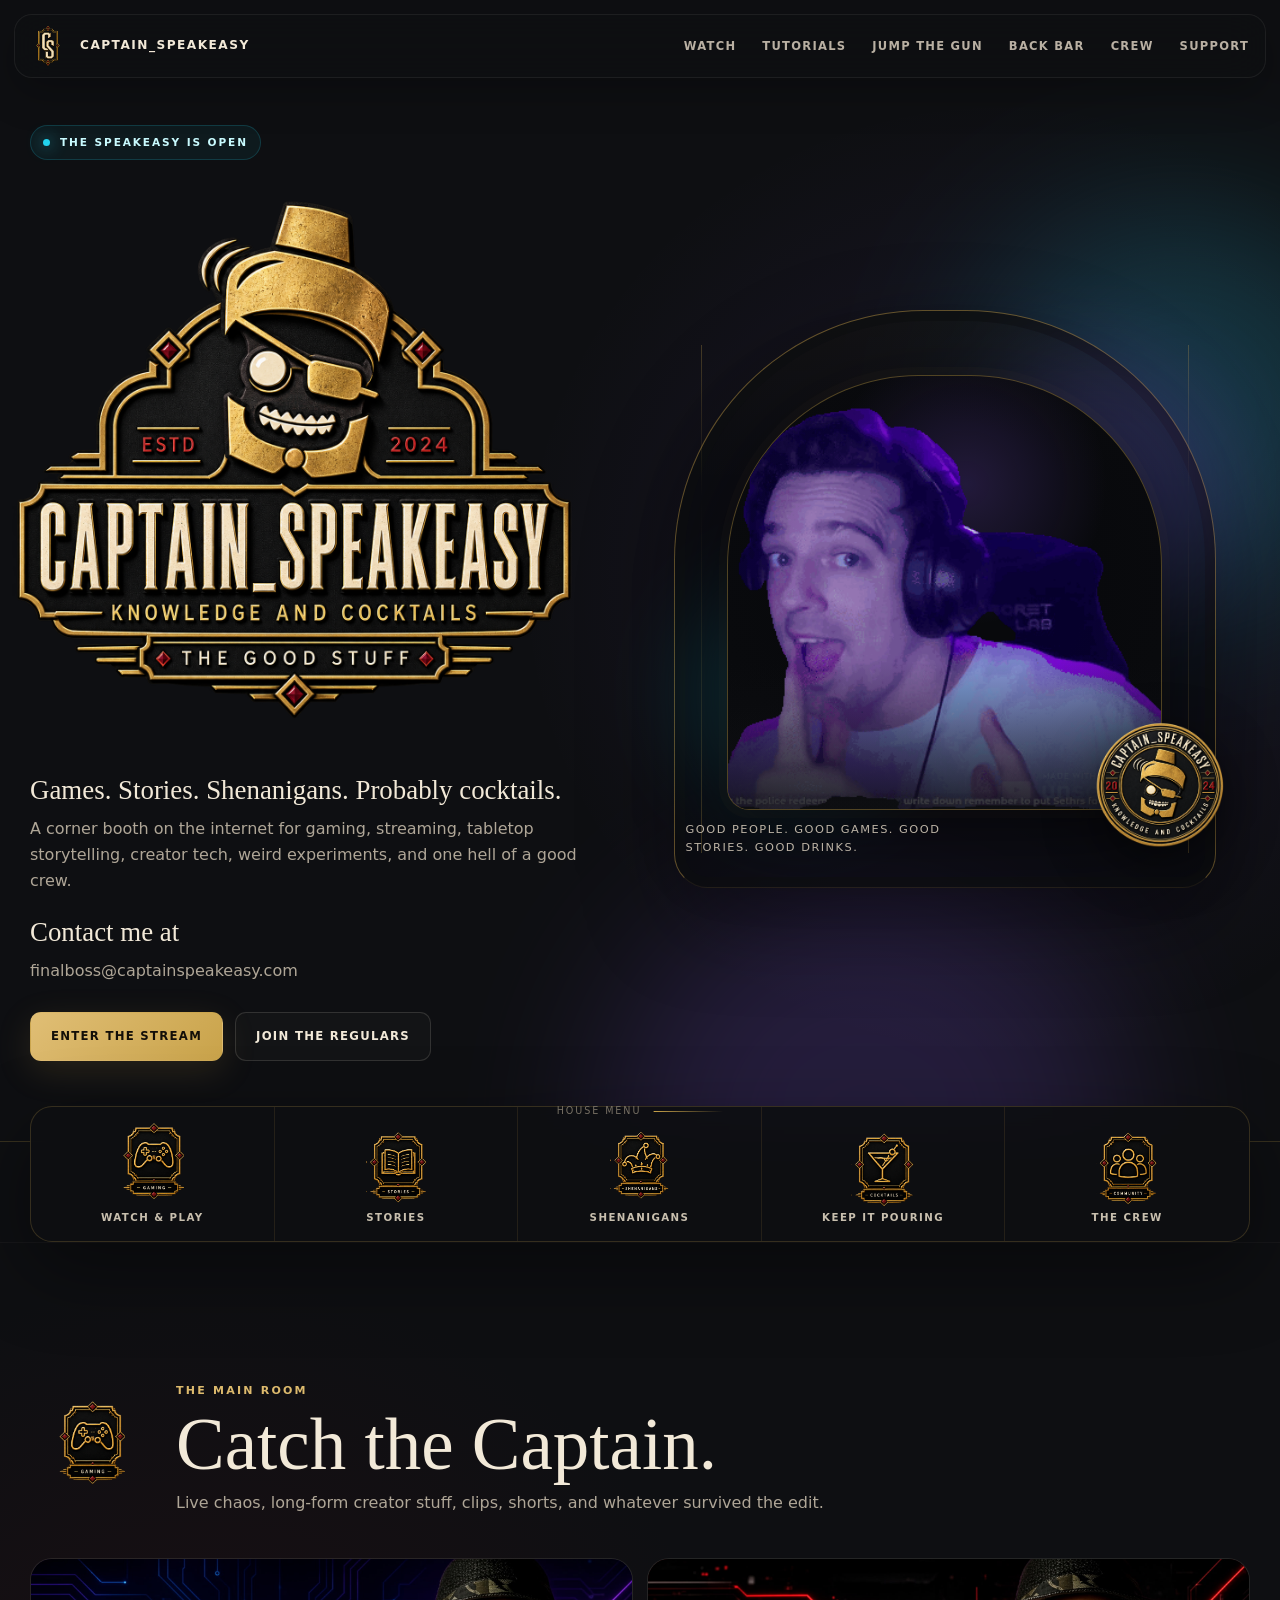
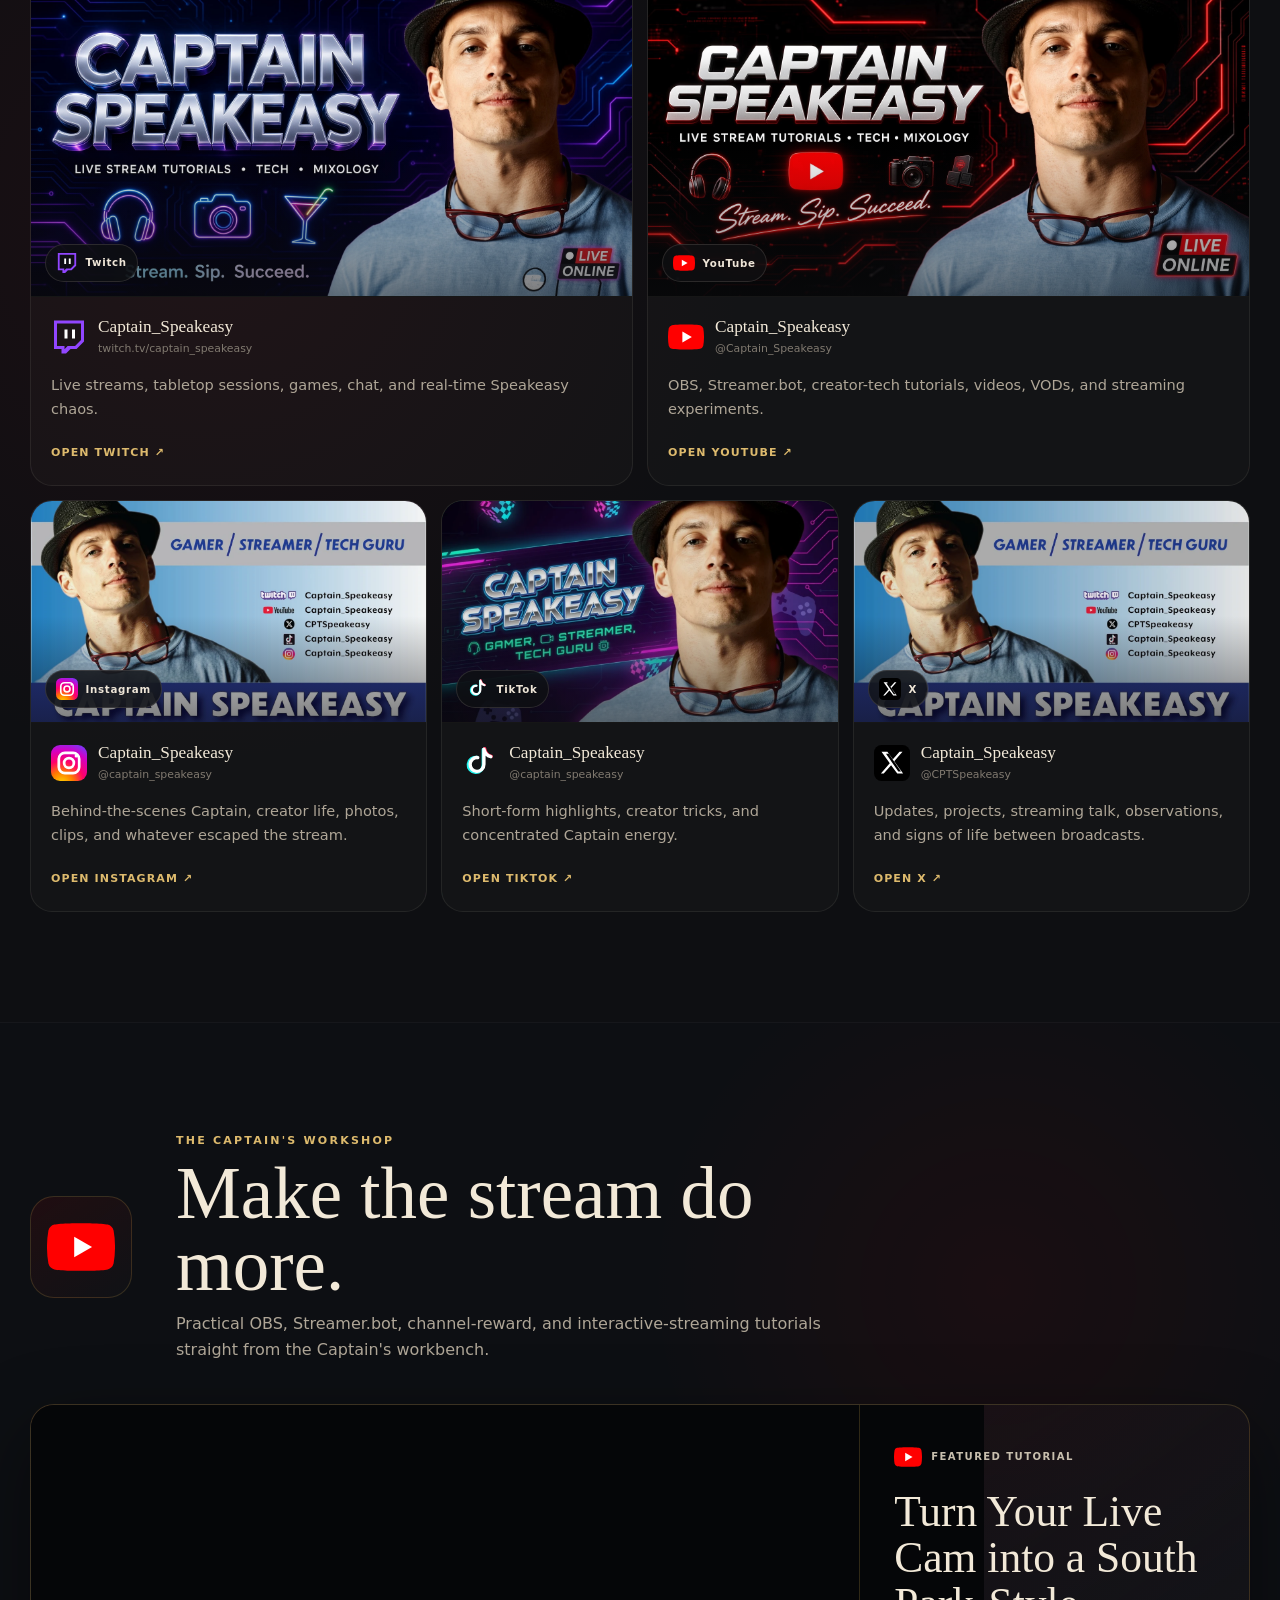
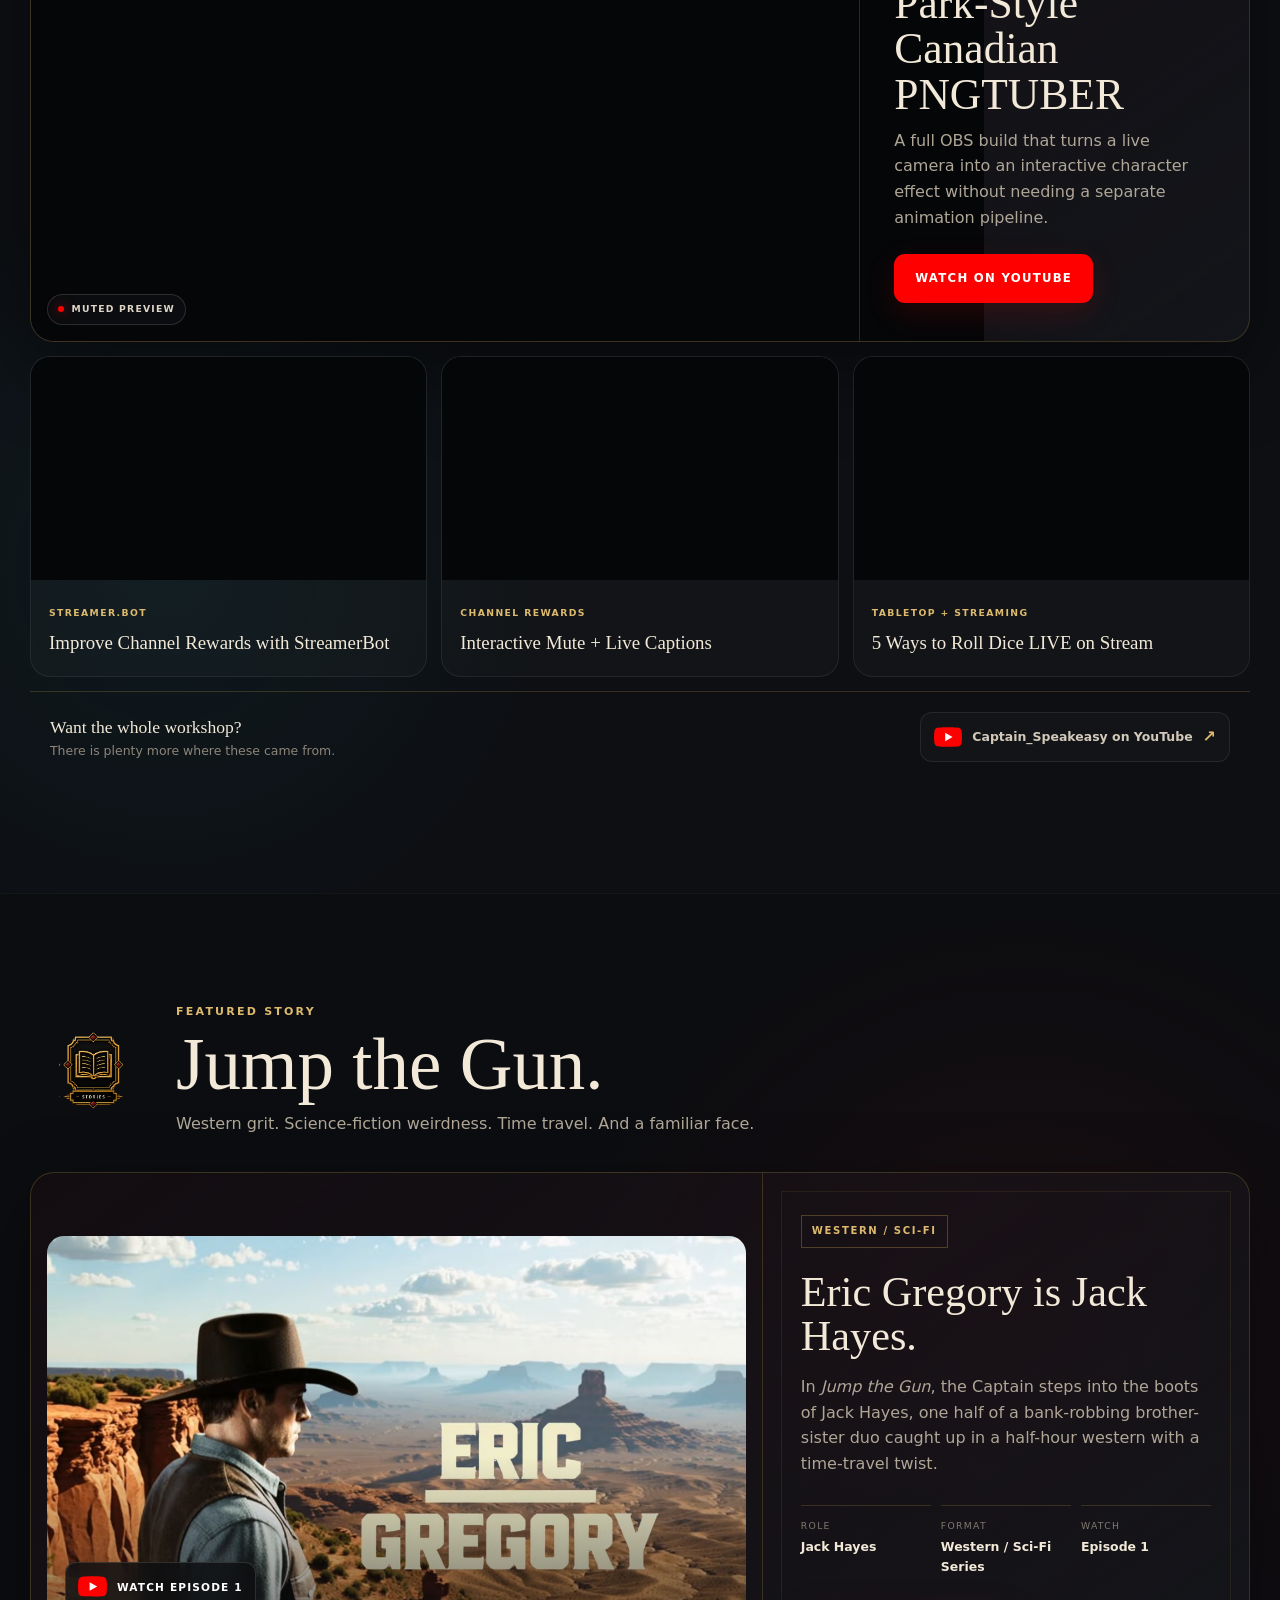
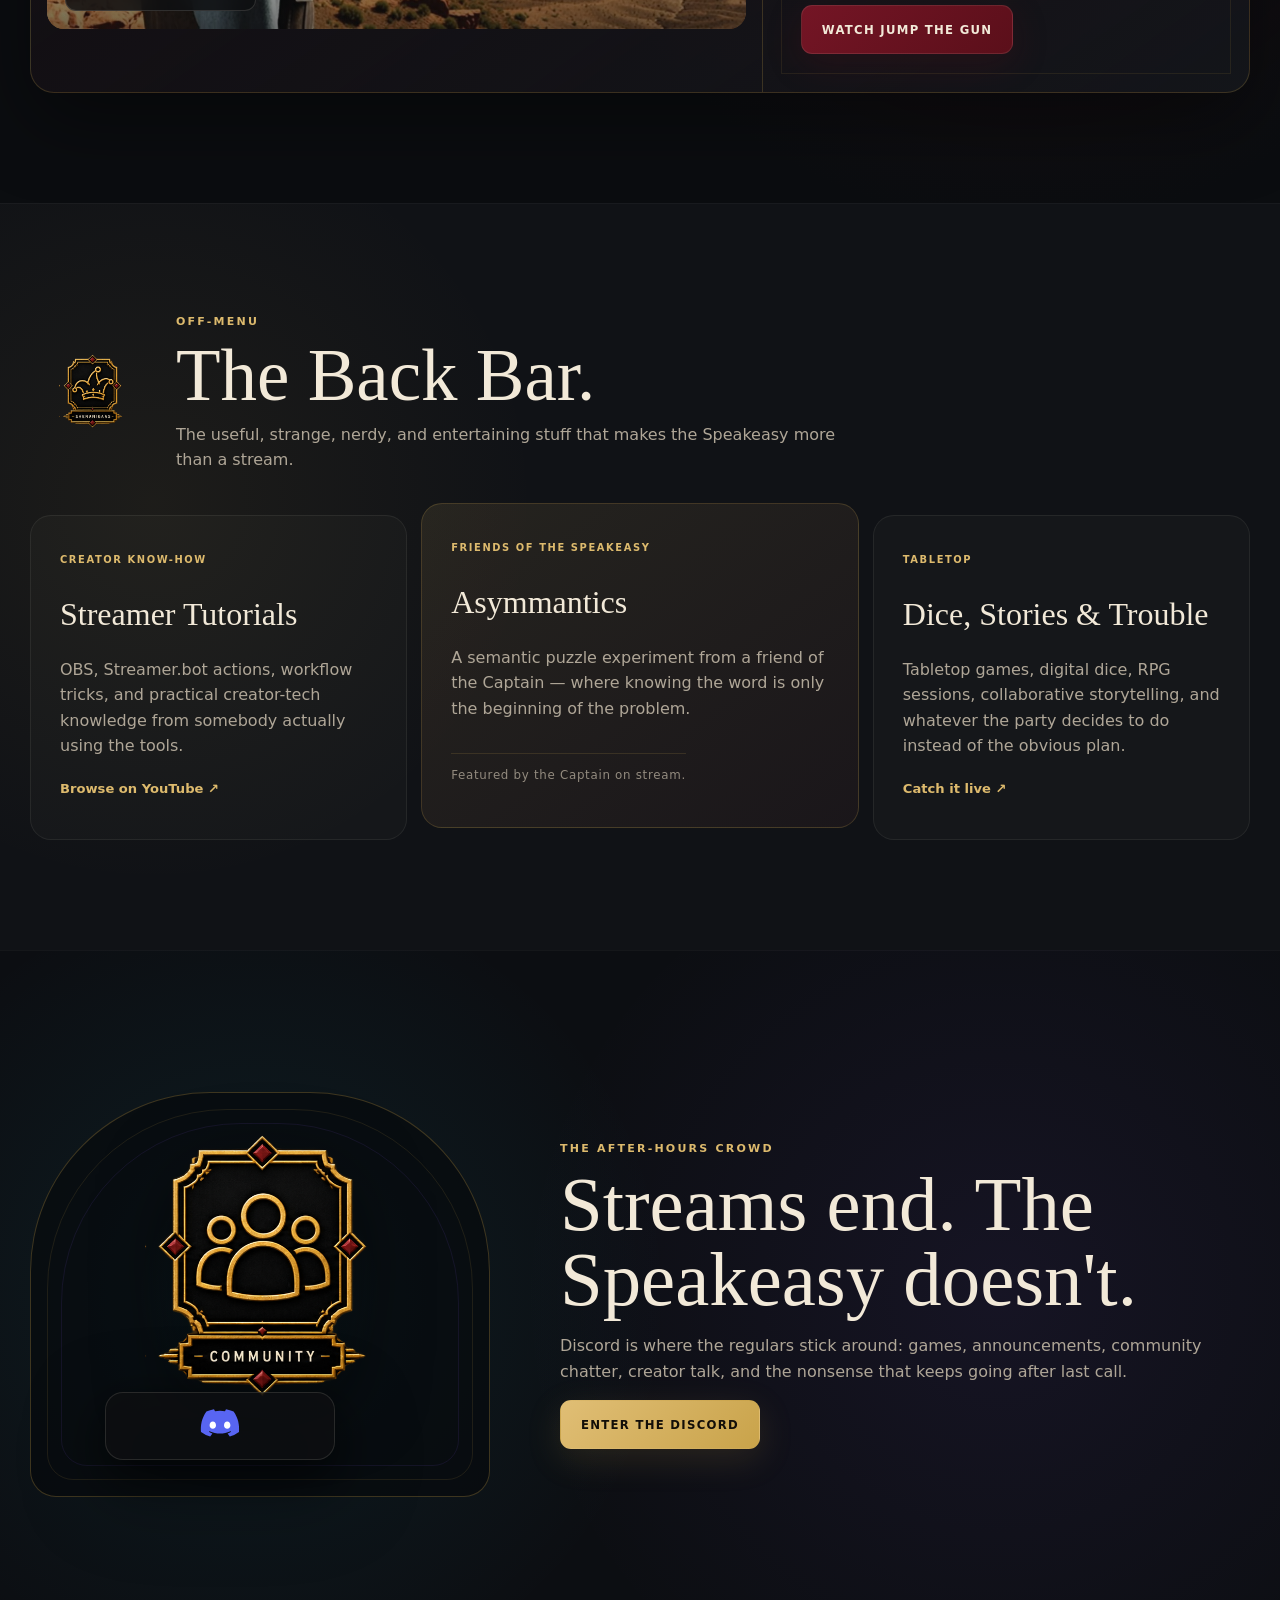
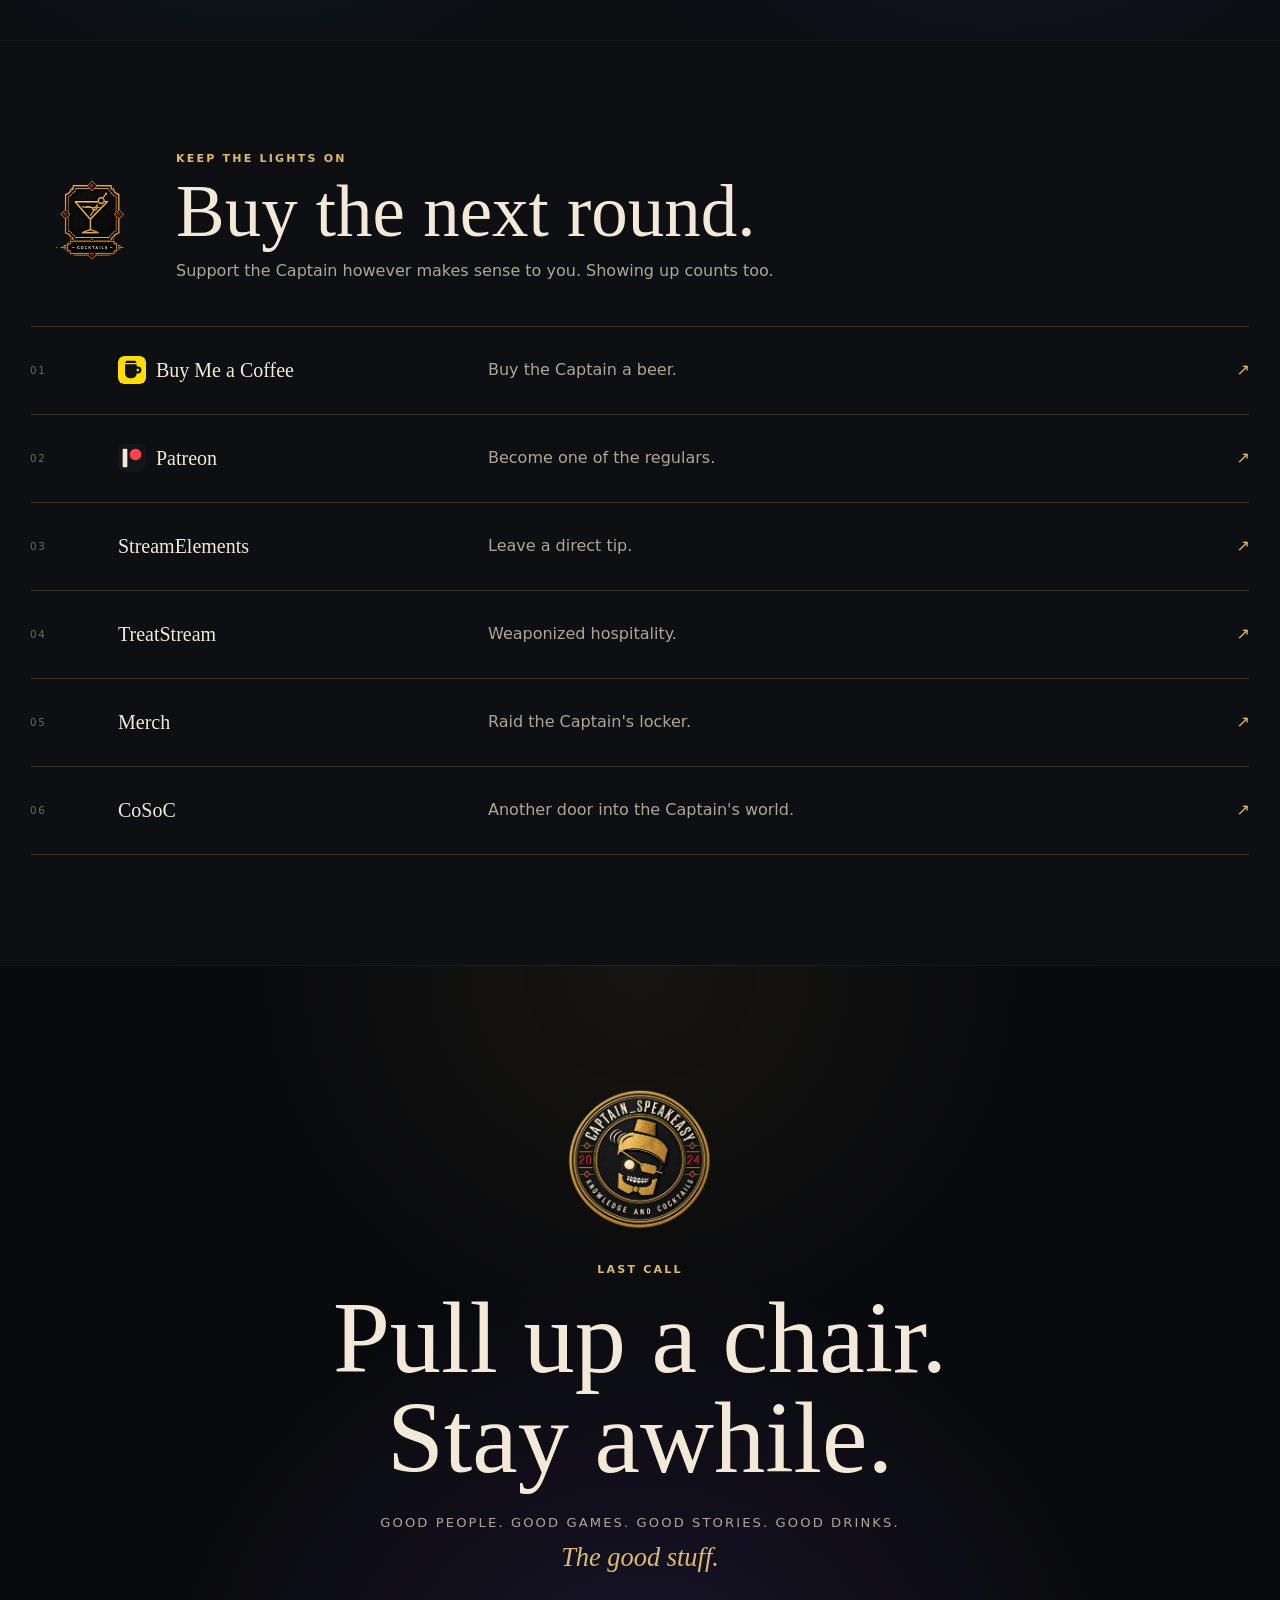
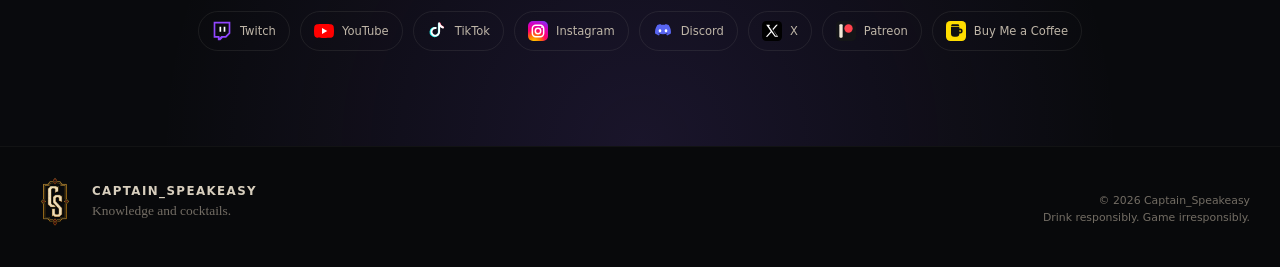
<file: index.html>
<!DOCTYPE html>
<html lang="en">
<head>
  <meta charset="UTF-8" />
  <meta http-equiv="Cache-Control" content="no-cache, no-store, must-revalidate" />
  <meta http-equiv="Pragma" content="no-cache" />
  <meta http-equiv="Expires" content="0" />
  <meta name="viewport" content="width=device-width, initial-scale=1.0" />
  <meta name="theme-color" content="#0E0F12" />
  <meta property="og:title"
      content="Captain_Speakeasy | Games, Stories & Shenanigans" />
  <meta property="og:description"
      content="Good people. Good games. Good stories. Good drinks. The good stuff." />
  <meta property="og:type" content="website" />
  <meta property="og:url" content="https://captainspeakeasy.com/" />
  <meta property="og:image"
      content="https://captainspeakeasy.com/assets/captain-banner-clean.png" />
  <meta property="og:image:width" content="1200" />
  <meta property="og:image:height" content="630" />
  <meta property="og:image:alt"
      content="Captain Speakeasy — Knowledge and Cocktails" />
  <meta name="twitter:card" content="summary_large_image" />
  <meta name="twitter:site" content="@CPTSpeakeasy" />
  <meta name="twitter:creator" content="@CPTSpeakeasy" />
  <meta name="twitter:title"
      content="Captain_Speakeasy | Games, Stories & Shenanigans" />
  <meta name="twitter:description"
      content="Good people. Good games. Good stories. Good drinks. The good stuff." />
  <meta name="twitter:image"
      content="https://captainspeakeasy.com/assets/captain-banner-clean.png" />

  <title>Captain_Speakeasy | Games, Stories & Shenanigans</title>
  <meta
    name="description"
    content="Captain_Speakeasy — livestreams, creator tutorials, tabletop chaos, Jump the Gun, community, and probably cocktails."
  />

  <meta property="og:title" content="Captain_Speakeasy" />
  <meta property="og:description" content="Good people. Good games. Good stories. Good drinks. The good stuff." />
  <meta property="og:type" content="website" />
  <meta property="og:image" content="assets/captain-hero-banner.png" />

  <link rel="icon" href="assets/favicon-256.png" type="image/png" />
  <link rel="stylesheet" href="styles-v6.1.css" />
</head>
<body>
  <div class="site-grain" aria-hidden="true"></div>

  <header class="topbar">
    <a class="topbar-brand" href="#home" aria-label="Captain Speakeasy home">
      <img src="assets/captain-monogram.png" alt="" />
      <span>CAPTAIN_SPEAKEASY</span>
    </a>

    <button class="nav-toggle" type="button" aria-label="Toggle navigation" aria-expanded="false">
      <span></span><span></span>
    </button>

    <nav class="topnav" aria-label="Main navigation">
      <a href="#watch">Watch</a>
      <a href="#tutorials">Tutorials</a>
      <a href="#jump-the-gun">Jump the Gun</a>
      <a href="#back-bar">Back Bar</a>
      <a href="#crew">Crew</a>
      <a href="#support">Support</a>
    </nav>
  </header>

  <main>
    <!-- HERO -->
    <section class="hero" id="home">
      <div class="hero-ambient hero-ambient-cyan" aria-hidden="true"></div>
      <div class="hero-ambient hero-ambient-violet" aria-hidden="true"></div>

      <div class="hero-inner">
        <div class="hero-copy">
          <div class="door-sign">
            <span class="door-sign-dot"></span>
            THE SPEAKEASY IS OPEN
          </div>

          <img
            class="hero-logo"
            src="assets/captain-logo-primary.png"
            alt="Captain Speakeasy — Knowledge and Cocktails — The Good Stuff"
          />

          <p class="hero-line">Games. Stories. Shenanigans. Probably cocktails.</p>
          <p class="hero-intro">
            A corner booth on the internet for gaming, streaming, tabletop storytelling,
            creator tech, weird experiments, and one hell of a good crew.
          </p>
          <p class="hero-line">Contact me at</p>
          <p class="hero-intro">finalboss@captainspeakeasy.com</p>

          <div class="hero-actions">
            <a class="btn btn-brass" data-link="twitch" target="_blank" rel="noreferrer">Enter the Stream</a>
            <a class="btn btn-ghost" data-link="discord" target="_blank" rel="noreferrer">Join the Regulars</a>
          </div>
        </div>

        <div class="captain-stage" aria-label="Captain Speakeasy">
          <div class="stage-arch" aria-hidden="true"></div>
          <div class="stage-neon stage-neon-one" aria-hidden="true"></div>
          <div class="stage-neon stage-neon-two" aria-hidden="true"></div>

          <div class="captain-gif-frame">
            <img
              class="captain-gif"
              src="assets/captain-hero.gif"
              alt="Captain Speakeasy"
            />
          </div>

          <img class="stage-badge" src="assets/captain-badge.png" alt="" />
          <p class="stage-caption">Good people. Good games. Good stories. Good drinks.</p>
        </div>
      </div>

      <a class="scroll-cue" href="#house-menu">
        <span>HOUSE MENU</span>
        <span class="scroll-cue-line"></span>
      </a>
    </section>

    <!-- ICON-DRIVEN WAYFINDING -->
    <section class="house-menu shell" id="house-menu" aria-label="Explore the Speakeasy">
      <a class="menu-tile" href="#watch">
        <img src="assets/icon-gaming.png" alt="" />
        <span>Watch & Play</span>
      </a>

      <a class="menu-tile" href="#jump-the-gun">
        <img src="assets/icon-stories.png" alt="" />
        <span>Stories</span>
      </a>

      <a class="menu-tile" href="#back-bar">
        <img src="assets/icon-shenanigans.png" alt="" />
        <span>Shenanigans</span>
      </a>

      <a class="menu-tile" href="#support">
        <img src="assets/icon-cocktails.png" alt="" />
        <span>Keep It Pouring</span>
      </a>

      <a class="menu-tile" href="#crew">
        <img src="assets/icon-community.png" alt="" />
        <span>The Crew</span>
      </a>
    </section>

    <!-- WATCH -->
    <section class="room room-watch" id="watch">
      <div class="shell">
        <div class="section-title">
          <img class="section-emblem" src="assets/icon-gaming.png" alt="" />
          <div>
            <p class="kicker">THE MAIN ROOM</p>
            <h2>Catch the Captain.</h2>
            <p>Live chaos, long-form creator stuff, clips, shorts, and whatever survived the edit.</p>
          </div>
        </div>

        <div class="channel-deck channel-preview-deck">
          <a class="channel-card-preview twitch-preview" data-link="twitch" target="_blank" rel="noreferrer">
            <div class="channel-preview-media">
              <img src="assets/preview-twitch.jpg" alt="Captain Speakeasy Twitch preview" />
              <span class="platform-badge"><img src="assets/logo-twitch.svg" alt="" /> Twitch</span>
            </div>
            <div class="channel-preview-copy">
              <div class="channel-profile-line"><img src="assets/logo-twitch.svg" alt="" /><div><strong>Captain_Speakeasy</strong><span>twitch.tv/captain_speakeasy</span></div></div>
              <p>Live streams, tabletop sessions, games, chat, and real-time Speakeasy chaos.</p>
              <span class="preview-open">Open Twitch ↗</span>
            </div>
          </a>

          <a class="channel-card-preview youtube-preview" data-link="youtube" target="_blank" rel="noreferrer">
            <div class="channel-preview-media">
              <img src="assets/preview-youtube.jpg" alt="Captain Speakeasy YouTube preview" />
              <span class="platform-badge"><img src="assets/logo-youtube.svg" alt="" /> YouTube</span>
            </div>
            <div class="channel-preview-copy">
              <div class="channel-profile-line"><img src="assets/logo-youtube.svg" alt="" /><div><strong>Captain_Speakeasy</strong><span>@Captain_Speakeasy</span></div></div>
              <p>OBS, Streamer.bot, creator-tech tutorials, videos, VODs, and streaming experiments.</p>
              <span class="preview-open">Open YouTube ↗</span>
            </div>
          </a>

          <a class="channel-card-preview instagram-preview" data-link="instagram" target="_blank" rel="noreferrer">
            <div class="channel-preview-media">
              <img src="assets/preview-instagram.webp" alt="Captain Speakeasy Instagram preview" />
              <span class="platform-badge"><img src="assets/logo-instagram.svg" alt="" /> Instagram</span>
            </div>
            <div class="channel-preview-copy">
              <div class="channel-profile-line"><img src="assets/logo-instagram.svg" alt="" /><div><strong>Captain_Speakeasy</strong><span>@captain_speakeasy</span></div></div>
              <p>Behind-the-scenes Captain, creator life, photos, clips, and whatever escaped the stream.</p>
              <span class="preview-open">Open Instagram ↗</span>
            </div>
          </a>

          <a class="channel-card-preview tiktok-preview" data-link="tiktok" target="_blank" rel="noreferrer">
            <div class="channel-preview-media">
              <img src="assets/preview-tiktok.webp" alt="Captain Speakeasy TikTok preview" />
              <span class="platform-badge"><img src="assets/logo-tiktok.svg" alt="" /> TikTok</span>
            </div>
            <div class="channel-preview-copy">
              <div class="channel-profile-line"><img src="assets/logo-tiktok.svg" alt="" /><div><strong>Captain_Speakeasy</strong><span>@captain_speakeasy</span></div></div>
              <p>Short-form highlights, creator tricks, and concentrated Captain energy.</p>
              <span class="preview-open">Open TikTok ↗</span>
            </div>
          </a>

          <a class="channel-card-preview x-preview" data-link="x" target="_blank" rel="noreferrer">
            <div class="channel-preview-media">
              <img src="assets/preview-x.webp" alt="Captain Speakeasy X preview" />
              <span class="platform-badge"><img src="assets/logo-x.svg" alt="" /> X</span>
            </div>
            <div class="channel-preview-copy">
              <div class="channel-profile-line"><img src="assets/logo-x.svg" alt="" /><div><strong>Captain_Speakeasy</strong><span>@CPTSpeakeasy</span></div></div>
              <p>Updates, projects, streaming talk, observations, and signs of life between broadcasts.</p>
              <span class="preview-open">Open X ↗</span>
            </div>
          </a>
        </div>
      </div>
    </section>


    <!-- CREATOR WORKSHOP -->
    <section class="room room-workshop" id="tutorials">
      <div class="shell">
        <div class="section-title workshop-title">
          <div class="youtube-emblem">
            <img src="assets/logo-youtube.svg" alt="YouTube" />
          </div>
          <div>
            <p class="kicker">THE CAPTAIN'S WORKSHOP</p>
            <h2>Make the stream do more.</h2>
            <p>
              Practical OBS, Streamer.bot, channel-reward, and interactive-streaming tutorials
              straight from the Captain's workbench.
            </p>
          </div>
        </div>

        <div class="tutorial-stage">
          <article class="tutorial-feature">
            <div class="tutorial-player tutorial-player-featured">
              <iframe
                id="featured-tutorial"
                title="Turn Your Live Cam into a South Park-Style Canadian PNGTUBER — Using Only OBS"
                data-src="https://www.youtube-nocookie.com/embed/EMh1edr2OYs?autoplay=1&mute=1&loop=1&playlist=EMh1edr2OYs&rel=0&playsinline=1"
                allow="accelerometer; autoplay; clipboard-write; encrypted-media; gyroscope; picture-in-picture; web-share"
                allowfullscreen
              ></iframe>
              <div class="autoplay-chip">
                <span class="autoplay-dot"></span>
                MUTED PREVIEW
              </div>
            </div>

            <div class="tutorial-feature-copy">
              <div class="tutorial-meta">
                <img src="assets/logo-youtube.svg" alt="" />
                <span>FEATURED TUTORIAL</span>
              </div>
              <h3>Turn Your Live Cam into a South Park-Style Canadian PNGTUBER</h3>
              <p>
                A full OBS build that turns a live camera into an interactive character effect
                without needing a separate animation pipeline.
              </p>
              <a
                class="btn btn-youtube"
                href="https://www.youtube.com/watch?v=EMh1edr2OYs"
                target="_blank"
                rel="noreferrer"
              >
                Watch on YouTube
              </a>
            </div>
          </article>

          <div class="tutorial-shelf">
            <article class="tutorial-card">
              <div class="tutorial-player">
                <iframe
                  title="How to Improve Channel Rewards with StreamerBot"
                  src="https://www.youtube-nocookie.com/embed/FxuZiSu1MXk?rel=0&playsinline=1"
                  loading="lazy"
                  allow="accelerometer; autoplay; clipboard-write; encrypted-media; gyroscope; picture-in-picture; web-share"
                  allowfullscreen
                ></iframe>
              </div>
              <div class="tutorial-card-copy">
                <span>STREAMER.BOT</span>
                <h3>Improve Channel Rewards with StreamerBot</h3>
              </div>
            </article>

            <article class="tutorial-card">
              <div class="tutorial-player">
                <iframe
                  title="Advanced Channel Reward That Controls My Stream"
                  src="https://www.youtube-nocookie.com/embed/3JkxaEFedHs?rel=0&playsinline=1"
                  loading="lazy"
                  allow="accelerometer; autoplay; clipboard-write; encrypted-media; gyroscope; picture-in-picture; web-share"
                  allowfullscreen
                ></iframe>
              </div>
              <div class="tutorial-card-copy">
                <span>CHANNEL REWARDS</span>
                <h3>Interactive Mute + Live Captions</h3>
              </div>
            </article>

            <article class="tutorial-card">
              <div class="tutorial-player">
                <iframe
                  title="5 Ways to Roll Dice LIVE on Stream"
                  src="https://www.youtube-nocookie.com/embed/AbqvaBUm3L8?rel=0&playsinline=1"
                  loading="lazy"
                  allow="accelerometer; autoplay; clipboard-write; encrypted-media; gyroscope; picture-in-picture; web-share"
                  allowfullscreen
                ></iframe>
              </div>
              <div class="tutorial-card-copy">
                <span>TABLETOP + STREAMING</span>
                <h3>5 Ways to Roll Dice LIVE on Stream</h3>
              </div>
            </article>
          </div>

          <div class="tutorial-footer">
            <div>
              <strong>Want the whole workshop?</strong>
              <span>There is plenty more where these came from.</span>
            </div>
            <a class="youtube-channel-link" data-link="youtube" target="_blank" rel="noreferrer">
              <img src="assets/logo-youtube.svg" alt="" />
              <span>Captain_Speakeasy on YouTube</span>
              <b>↗</b>
            </a>
          </div>
        </div>
      </div>
    </section>

    <!-- JUMP THE GUN -->
    <section class="room room-story" id="jump-the-gun">
      <div class="shell">
        <div class="section-title story-title">
          <img class="section-emblem" src="assets/icon-stories.png" alt="" />
          <div>
            <p class="kicker">FEATURED STORY</p>
            <h2>Jump the Gun.</h2>
            <p>Western grit. Science-fiction weirdness. Time travel. And a familiar face.</p>
          </div>
        </div>

        <article class="jtg-feature">
          <div class="jtg-video jtg-art">
            <a class="jtg-art-link" href="https://www.youtube.com/watch?v=T13sqAVaN6g" target="_blank" rel="noreferrer" aria-label="Watch Jump the Gun Episode 1 on YouTube">
              <img src="assets/jump-the-gun-eric.png" alt="Eric Gregory in Jump the Gun" />
              <span class="jtg-play"><img src="assets/logo-youtube.svg" alt="" /> WATCH EPISODE 1</span>
            </a>
          </div>

          <div class="jtg-copy">
            <span class="western-stamp">WESTERN / SCI-FI</span>
            <h3>Eric Gregory is Jack Hayes.</h3>
            <p>
              In <em>Jump the Gun</em>, the Captain steps into the boots of Jack Hayes,
              one half of a bank-robbing brother-sister duo caught up in a half-hour
              western with a time-travel twist.
            </p>

            <div class="jtg-details">
              <div>
                <small>ROLE</small>
                <strong>Jack Hayes</strong>
              </div>
              <div>
                <small>FORMAT</small>
                <strong>Western / Sci-Fi Series</strong>
              </div>
              <div>
                <small>WATCH</small>
                <strong>Episode 1</strong>
              </div>
            </div>

            <a class="btn btn-oxblood" href="https://www.youtube.com/watch?v=T13sqAVaN6g" target="_blank" rel="noreferrer">
              Watch Jump the Gun
            </a>
          </div>
        </article>
      </div>
    </section>

    <!-- BACK BAR -->
    <section class="room room-backbar" id="back-bar">
      <div class="shell">
        <div class="section-title">
          <img class="section-emblem" src="assets/icon-shenanigans.png" alt="" />
          <div>
            <p class="kicker">OFF-MENU</p>
            <h2>The Back Bar.</h2>
            <p>The useful, strange, nerdy, and entertaining stuff that makes the Speakeasy more than a stream.</p>
          </div>
        </div>

        <div class="backbar-grid">
          <article class="backbar-card">
            <span class="backbar-tag">CREATOR KNOW-HOW</span>
            <h3>Streamer Tutorials</h3>
            <p>
              OBS, Streamer.bot actions, workflow tricks, and practical creator-tech
              knowledge from somebody actually using the tools.
            </p>
            <a class="text-link" data-link="youtube" target="_blank" rel="noreferrer">Browse on YouTube ↗</a>
          </article>

          <article class="backbar-card featured">
            <a href="https://www.kgbarcade.com/games/asymmantics/index.html"><span class="backbar-tag">FRIENDS OF THE SPEAKEASY</span>
            <h3>Asymmantics</h3>
            <p>
              A semantic puzzle experiment from a friend of the Captain — where knowing
              the word is only the beginning of the problem.
            </p>
            <span class="quiet-note">Featured by the Captain on stream.</span></a>
          </article>

          <article class="backbar-card">
            <span class="backbar-tag">TABLETOP</span>
            <h3>Dice, Stories & Trouble</h3>
            <p>
              Tabletop games, digital dice, RPG sessions, collaborative storytelling,
              and whatever the party decides to do instead of the obvious plan.
            </p>
            <a class="text-link" data-link="twitch" target="_blank" rel="noreferrer">Catch it live ↗</a>
          </article>
        </div>
      </div>
    </section>

    <!-- CREW -->
    <section class="room room-crew" id="crew">
      <div class="shell crew-layout">
        <div class="crew-portal">
          <img class="crew-identity-icon" src="assets/icon-community.png" alt="" />
          <img class="discord-float" src="assets/logo-discord.svg" alt="Discord" />
        </div>

        <div class="crew-copy">
          <p class="kicker">THE AFTER-HOURS CROWD</p>
          <h2>Streams end. The Speakeasy doesn't.</h2>
          <p>
            Discord is where the regulars stick around: games, announcements, community
            chatter, creator talk, and the nonsense that keeps going after last call.
          </p>
          <a class="btn btn-brass" data-link="discord" target="_blank" rel="noreferrer">
            Enter the Discord
          </a>
        </div>
      </div>
    </section>

    <!-- SUPPORT -->
    <section class="room room-support" id="support">
      <div class="shell">
        <div class="section-title">
          <img class="section-emblem" src="assets/icon-cocktails.png" alt="" />
          <div>
            <p class="kicker">KEEP THE LIGHTS ON</p>
            <h2>Buy the next round.</h2>
            <p>Support the Captain however makes sense to you. Showing up counts too.</p>
          </div>
        </div>

        <div class="support-table">
          <a class="support-row" data-link="buymeacoffee" target="_blank" rel="noreferrer">
            <span class="support-index">01</span>
            <span class="support-name support-with-logo"><img src="assets/logo-bmc.svg" alt="" />Buy Me a Coffee</span>
            <span class="support-description">Buy the Captain a beer.</span>
            <span class="support-arrow">↗</span>
          </a>

          <a class="support-row" data-link="patreon" target="_blank" rel="noreferrer">
            <span class="support-index">02</span>
            <span class="support-name support-with-logo"><img src="assets/logo-patreon.svg" alt="" />Patreon</span>
            <span class="support-description">Become one of the regulars.</span>
            <span class="support-arrow">↗</span>
          </a>

          <a class="support-row" data-link="tip" target="_blank" rel="noreferrer">
            <span class="support-index">03</span>
            <span class="support-name">StreamElements</span>
            <span class="support-description">Leave a direct tip.</span>
            <span class="support-arrow">↗</span>
          </a>

          <a class="support-row" data-link="treatstream" target="_blank" rel="noreferrer">
            <span class="support-index">04</span>
            <span class="support-name">TreatStream</span>
            <span class="support-description">Weaponized hospitality.</span>
            <span class="support-arrow">↗</span>
          </a>

          <a class="support-row" data-link="shop" target="_blank" rel="noreferrer">
            <span class="support-index">05</span>
            <span class="support-name">Merch</span>
            <span class="support-description">Raid the Captain's locker.</span>
            <span class="support-arrow">↗</span>
          </a>

          <a class="support-row" data-link="cosoc" target="_blank" rel="noreferrer">
            <span class="support-index">06</span>
            <span class="support-name">CoSoC</span>
            <span class="support-description">Another door into the Captain's world.</span>
            <span class="support-arrow">↗</span>
          </a>
        </div>
      </div>
    </section>

    <!-- LAST CALL -->
    <section class="last-call">
      <div class="shell last-call-inner">
        <img class="last-call-badge" src="assets/captain-badge.png" alt="Captain Speakeasy" />
        <p class="kicker">LAST CALL</p>
        <h2>Pull up a chair.<br />Stay awhile.</h2>
        <p class="last-call-line">Good people. Good games. Good stories. Good drinks.</p>
        <p class="script-line">The good stuff.</p>

        <div class="social-links">
          <a data-link="twitch" target="_blank" rel="noreferrer"><img src="assets/logo-twitch.svg" alt="" /><span>Twitch</span></a>
          <a data-link="youtube" target="_blank" rel="noreferrer"><img src="assets/logo-youtube.svg" alt="" /><span>YouTube</span></a>
          <a data-link="tiktok" target="_blank" rel="noreferrer"><img src="assets/logo-tiktok.svg" alt="" /><span>TikTok</span></a>
          <a data-link="instagram" target="_blank" rel="noreferrer"><img src="assets/logo-instagram.svg" alt="" /><span>Instagram</span></a>
          <a data-link="discord" target="_blank" rel="noreferrer"><img src="assets/logo-discord.svg" alt="" /><span>Discord</span></a>
          <a data-link="x" target="_blank" rel="noreferrer"><img src="assets/logo-x.svg" alt="" /><span>X</span></a>
          <a data-link="patreon" target="_blank" rel="noreferrer"><img src="assets/logo-patreon.svg" alt="" /><span>Patreon</span></a>
          <a data-link="buymeacoffee" target="_blank" rel="noreferrer"><img src="assets/logo-bmc.svg" alt="" /><span>Buy Me a Coffee</span></a>
        </div>
      </div>
    </section>
  </main>

  <footer class="footer">
    <div class="shell footer-inner">
      <div class="footer-brand">
        <img src="assets/captain-monogram.png" alt="" />
        <div>
          <strong>CAPTAIN_SPEAKEASY</strong>
          <span>Knowledge and cocktails.</span>
        </div>
      </div>

      <div class="footer-copy">
        <span>© <span id="year"></span> Captain_Speakeasy</span>
        <span>Drink responsibly. Game irresponsibly.</span>
      </div>
    </div>
  </footer>

  <script src="script-v6.1.js"></script>
</body>
</html>
</file>
<file: styles-v6.1.css>
:root {
  --charcoal: #0E0F12;
  --charcoal-2: #14161B;
  --charcoal-3: #1A1D23;
  --aged-brass: #C9A34A;
  --aged-brass-soft: #DDBA6D;
  --oxblood: #5B0F1A;
  --warm-ivory: #F2E9D8;
  --cyan: #22D3EE;
  --violet: #8B5CF6;
  --muted: #AFA697;
  --line: rgba(201, 163, 74, 0.22);
  --line-strong: rgba(201, 163, 74, 0.52);
  --panel: rgba(20, 22, 27, 0.82);
  --shadow: 0 28px 80px rgba(0, 0, 0, 0.42);
  --shell: 1220px;
}

* { box-sizing: border-box; }
html { scroll-behavior: smooth; }
body {
  margin: 0;
  color: var(--warm-ivory);
  background:
    radial-gradient(circle at 78% 7%, rgba(139,92,246,.11), transparent 30rem),
    radial-gradient(circle at 16% 22%, rgba(91,15,26,.17), transparent 34rem),
    var(--charcoal);
  font-family: Inter, ui-sans-serif, system-ui, -apple-system, BlinkMacSystemFont, "Segoe UI", sans-serif;
  line-height: 1.6;
  overflow-x: hidden;
}
body.nav-open { overflow: hidden; }
a { color: inherit; text-decoration: none; }
img { max-width: 100%; }
button { font: inherit; }

.site-grain {
  position: fixed;
  inset: 0;
  z-index: 50;
  pointer-events: none;
  opacity: .035;
  mix-blend-mode: soft-light;
  background-image:
    repeating-radial-gradient(circle at 0 0, transparent 0, rgba(255,255,255,.25) 1px, transparent 2px),
    repeating-linear-gradient(90deg, rgba(255,255,255,.08) 0, transparent 1px, transparent 4px);
  background-size: 7px 7px, 5px 5px;
}

.shell {
  width: min(calc(100% - 40px), var(--shell));
  margin: 0 auto;
}

/* ---------- TOP BAR ---------- */
.topbar {
  position: fixed;
  z-index: 40;
  top: 14px;
  left: 50%;
  transform: translateX(-50%);
  width: min(calc(100% - 28px), 1260px);
  min-height: 64px;
  padding: 9px 16px 9px 12px;
  display: flex;
  align-items: center;
  justify-content: space-between;
  gap: 24px;
  border: 1px solid rgba(242,233,216,.07);
  border-radius: 18px;
  background: rgba(14,15,18,.80);
  backdrop-filter: blur(20px);
  box-shadow: 0 14px 42px rgba(0,0,0,.24);
}

.topbar-brand {
  display: inline-flex;
  align-items: center;
  gap: 11px;
  font-size: .76rem;
  font-weight: 900;
  letter-spacing: .12em;
}
.topbar-brand img {
  width: 42px;
  height: 42px;
  object-fit: contain;
}
.topnav {
  display: flex;
  align-items: center;
  gap: 26px;
}
.topnav a {
  color: #b9b0a3;
  font-size: .72rem;
  font-weight: 750;
  letter-spacing: .11em;
  text-transform: uppercase;
  transition: color .18s ease;
}
.topnav a:hover { color: var(--aged-brass-soft); }

.nav-toggle {
  display: none;
  width: 42px;
  height: 42px;
  padding: 8px;
  border: 0;
  background: transparent;
}
.nav-toggle span {
  display: block;
  height: 1px;
  margin: 7px 0;
  background: var(--warm-ivory);
}

/* ---------- HERO ---------- */
.hero {
  position: relative;
  min-height: 100svh;
  display: grid;
  align-items: center;
  overflow: hidden;
  padding: 125px 0 80px;
  border-bottom: 1px solid var(--line);
}

.hero-inner {
  position: relative;
  z-index: 2;
  width: min(calc(100% - 40px), var(--shell));
  margin: 0 auto;
  display: grid;
  grid-template-columns: minmax(0, .96fr) minmax(430px, 1.04fr);
  align-items: center;
  gap: 46px;
}

.hero-ambient {
  position: absolute;
  border-radius: 50%;
  filter: blur(80px);
  opacity: .18;
}
.hero-ambient-cyan {
  width: 420px; height: 420px;
  right: -110px; top: 18%;
  background: var(--cyan);
}
.hero-ambient-violet {
  width: 520px; height: 520px;
  right: 12%; bottom: -250px;
  background: var(--violet);
}

.door-sign {
  display: inline-flex;
  align-items: center;
  gap: 10px;
  padding: 8px 12px;
  margin-bottom: 28px;
  border: 1px solid rgba(34,211,238,.18);
  border-radius: 999px;
  background: rgba(34,211,238,.055);
  color: #c9fbff;
  font-size: .66rem;
  font-weight: 850;
  letter-spacing: .18em;
}
.door-sign-dot {
  width: 7px;
  height: 7px;
  border-radius: 50%;
  background: var(--cyan);
  box-shadow: 0 0 16px rgba(34,211,238,.9);
}

.hero-logo {
  display: block;
  width: min(100%, 640px);
  margin-left: -18px;
}

.hero-line {
  margin: 18px 0 4px;
  color: var(--warm-ivory);
  font-family: Georgia, "Times New Roman", serif;
  font-size: clamp(1.3rem, 2.1vw, 1.8rem);
}
.hero-intro {
  max-width: 650px;
  margin: 0;
  color: var(--muted);
  font-size: 1rem;
}
.hero-actions {
  display: flex;
  flex-wrap: wrap;
  gap: 12px;
  margin-top: 28px;
}

.btn {
  min-height: 49px;
  padding: 0 20px;
  display: inline-flex;
  align-items: center;
  justify-content: center;
  border: 1px solid transparent;
  border-radius: 11px;
  font-size: .73rem;
  font-weight: 900;
  letter-spacing: .11em;
  text-transform: uppercase;
  transition: transform .16s ease, border-color .16s ease, box-shadow .16s ease;
}
.btn:hover { transform: translateY(-2px); }
.btn-brass {
  color: #120e08;
  background: linear-gradient(135deg, #E0BE75, var(--aged-brass));
  box-shadow: 0 10px 35px rgba(201,163,74,.15);
}
.btn-ghost {
  color: var(--warm-ivory);
  border-color: rgba(242,233,216,.14);
  background: rgba(242,233,216,.025);
}
.btn-ghost:hover { border-color: var(--aged-brass); }
.btn-oxblood {
  color: var(--warm-ivory);
  border-color: rgba(242,233,216,.10);
  background: linear-gradient(135deg, #741525, var(--oxblood));
  box-shadow: 0 10px 35px rgba(91,15,26,.24);
}

.captain-stage {
  position: relative;
  min-height: 610px;
  display: grid;
  place-items: center;
  isolation: isolate;
}
.stage-arch {
  position: absolute;
  inset: 22px 34px 10px;
  z-index: -2;
  border: 1px solid rgba(201,163,74,.45);
  border-bottom-color: rgba(201,163,74,.10);
  border-radius: 250px 250px 34px 34px;
  background:
    linear-gradient(to bottom, rgba(201,163,74,.04), transparent 30%),
    rgba(8,9,12,.60);
  box-shadow:
    inset 0 0 0 10px rgba(14,15,18,.55),
    0 30px 90px rgba(0,0,0,.40);
}
.stage-arch::before,
.stage-arch::after {
  content: "";
  position: absolute;
  top: 34px;
  bottom: 34px;
  width: 1px;
  background: linear-gradient(var(--aged-brass), transparent 30%, var(--aged-brass));
  opacity: .28;
}
.stage-arch::before { left: 26px; }
.stage-arch::after { right: 26px; }

.stage-neon {
  position: absolute;
  z-index: -1;
  border-radius: 50%;
  filter: blur(48px);
  opacity: .20;
}
.stage-neon-one {
  width: 250px; height: 250px;
  right: 25px; top: 70px;
  background: var(--violet);
}
.stage-neon-two {
  width: 210px; height: 210px;
  left: 55px; bottom: 100px;
  background: var(--cyan);
}

.captain-gif-frame {
  position: relative;
  width: min(78%, 435px);
  aspect-ratio: 1;
  display: grid;
  place-items: center;
  overflow: hidden;
  border-radius: 44% 44% 22px 22px;
  border: 1px solid rgba(201,163,74,.38);
  background:
    radial-gradient(circle at 55% 25%, rgba(139,92,246,.20), transparent 35%),
    #08090c;
  box-shadow:
    0 24px 80px rgba(0,0,0,.55),
    0 0 0 8px rgba(201,163,74,.025);
}
.captain-gif-frame::after {
  content: "";
  position: absolute;
  inset: 0;
  pointer-events: none;
  background:
    linear-gradient(to top, rgba(14,15,18,.80), transparent 34%),
    radial-gradient(circle at 50% 45%, transparent 45%, rgba(14,15,18,.35) 100%);
}
.captain-gif {
  width: 100%;
  height: 100%;
  object-fit: cover;
  image-rendering: auto;
}

.stage-badge {
  position: absolute;
  right: 22px;
  bottom: 44px;
  width: 135px;
  filter: drop-shadow(0 16px 25px rgba(0,0,0,.55));
}
.stage-caption {
  position: absolute;
  left: 46px;
  bottom: 42px;
  max-width: 255px;
  margin: 0;
  color: #bcb3a5;
  font-size: .71rem;
  letter-spacing: .13em;
  text-transform: uppercase;
}

.scroll-cue {
  position: absolute;
  z-index: 4;
  left: 50%;
  bottom: 22px;
  transform: translateX(-50%);
  display: flex;
  align-items: center;
  gap: 12px;
  color: #777064;
  font-size: .60rem;
  letter-spacing: .20em;
}
.scroll-cue-line {
  width: 70px;
  height: 1px;
  background: linear-gradient(90deg, var(--aged-brass), transparent);
}

/* ---------- HOUSE MENU ---------- */
.house-menu {
  position: relative;
  z-index: 3;
  margin-top: -36px;
  display: grid;
  grid-template-columns: repeat(5, 1fr);
  overflow: hidden;
  border: 1px solid var(--line);
  border-radius: 22px;
  background: rgba(14,15,18,.92);
  backdrop-filter: blur(20px);
  box-shadow: var(--shadow);
}
.menu-tile {
  min-width: 0;
  padding: 14px 10px 16px;
  display: grid;
  place-items: center;
  border-right: 1px solid rgba(201,163,74,.12);
  transition: background .18s ease, transform .18s ease;
}
.menu-tile:last-child { border-right: 0; }
.menu-tile:hover {
  background: linear-gradient(to bottom, rgba(201,163,74,.07), rgba(139,92,246,.035));
}
.menu-tile img {
  width: 112px;
  height: 92px;
  object-fit: contain;
}
.menu-tile span {
  margin-top: -4px;
  color: #c8bfae;
  font-size: .64rem;
  font-weight: 850;
  letter-spacing: .14em;
  text-transform: uppercase;
}

/* ---------- ROOMS / SECTIONS ---------- */
.room {
  position: relative;
  padding: 110px 0;
}
.room::before {
  content: "";
  position: absolute;
  inset: 0;
  pointer-events: none;
  border-top: 1px solid rgba(255,255,255,.035);
}
.room-watch { padding-top: 140px; }
.room-story {
  background:
    radial-gradient(circle at 80% 50%, rgba(91,15,26,.18), transparent 30rem),
    #0B0D10;
}
.room-backbar {
  background:
    radial-gradient(circle at 12% 40%, rgba(201,163,74,.07), transparent 24rem),
    #101216;
}
.room-crew {
  background:
    radial-gradient(circle at 20% 50%, rgba(34,211,238,.08), transparent 26rem),
    radial-gradient(circle at 78% 50%, rgba(139,92,246,.08), transparent 30rem),
    #0C0E12;
}

.section-title {
  max-width: 880px;
  display: grid;
  grid-template-columns: 122px 1fr;
  align-items: center;
  gap: 24px;
  margin-bottom: 42px;
}
.section-emblem {
  width: 122px;
  height: 100px;
  object-fit: contain;
}
.kicker {
  margin: 0 0 9px;
  color: var(--aged-brass-soft);
  font-size: .69rem;
  font-weight: 850;
  letter-spacing: .20em;
  text-transform: uppercase;
}
.section-title h2,
.crew-copy h2,
.last-call h2 {
  margin: 0;
  font-family: Georgia, "Times New Roman", serif;
  font-weight: 500;
  line-height: .98;
}
.section-title h2 {
  font-size: clamp(2.6rem, 5.7vw, 5.4rem);
}
.section-title p:not(.kicker) {
  max-width: 690px;
  margin: 10px 0 0;
  color: var(--muted);
}

/* Channels */
.channel-deck {
  display: grid;
  grid-template-columns: 1.15fr .85fr .85fr 1.15fr;
  gap: 12px;
}
.channel-card {
  position: relative;
  min-height: 330px;
  padding: 24px;
  display: flex;
  flex-direction: column;
  justify-content: space-between;
  overflow: hidden;
  border: 1px solid rgba(242,233,216,.07);
  border-radius: 20px;
  background:
    linear-gradient(145deg, rgba(242,233,216,.035), rgba(242,233,216,.012));
  transition: transform .18s ease, border-color .18s ease;
}
.channel-card::after {
  content: "";
  position: absolute;
  right: -70px;
  bottom: -80px;
  width: 190px;
  height: 190px;
  border-radius: 50%;
  background: var(--violet);
  opacity: 0;
  filter: blur(70px);
  transition: opacity .18s ease;
}
.channel-card:hover {
  transform: translateY(-4px);
  border-color: var(--line-strong);
}
.channel-card:hover::after { opacity: .15; }
.channel-twitch {
  background:
    linear-gradient(145deg, rgba(139,92,246,.11), rgba(242,233,216,.015));
}
.channel-number {
  color: #6d665d;
  font-size: .68rem;
  letter-spacing: .16em;
}
.channel-type {
  color: var(--aged-brass-soft);
  font-size: .64rem;
  font-weight: 850;
  letter-spacing: .15em;
}
.channel-card h3 {
  margin: 10px 0 7px;
  font-family: Georgia, serif;
  font-size: 2rem;
  font-weight: 500;
}
.channel-card p { margin: 0; color: var(--muted); }
.channel-arrow {
  position: absolute;
  top: 22px;
  right: 22px;
  color: var(--aged-brass-soft);
}

/* Jump the Gun */
.story-title { margin-bottom: 36px; }
.jtg-feature {
  display: grid;
  grid-template-columns: 1.2fr .8fr;
  border: 1px solid var(--line);
  border-radius: 24px;
  overflow: hidden;
  background:
    linear-gradient(145deg, rgba(91,15,26,.10), rgba(20,22,27,.92));
  box-shadow: var(--shadow);
}
.jtg-video { padding: 16px; }
.video-frame {
  position: relative;
  aspect-ratio: 16 / 9;
  overflow: hidden;
  border-radius: 16px;
  background: #050608;
}
.video-frame iframe {
  position: absolute;
  inset: 0;
  width: 100%;
  height: 100%;
  border: 0;
}
.jtg-copy {
  position: relative;
  padding: 42px 38px 38px;
  border-left: 1px solid var(--line);
}
.jtg-copy::before {
  content: "";
  position: absolute;
  inset: 18px;
  pointer-events: none;
  border: 1px solid rgba(201,163,74,.10);
}
.western-stamp {
  position: relative;
  z-index: 1;
  display: inline-flex;
  padding: 7px 10px;
  border: 1px solid rgba(201,163,74,.32);
  color: var(--aged-brass-soft);
  font-size: .63rem;
  font-weight: 900;
  letter-spacing: .16em;
}
.jtg-copy h3 {
  position: relative;
  z-index: 1;
  margin: 22px 0 10px;
  font-family: Georgia, serif;
  font-size: clamp(2rem, 3.3vw, 3.4rem);
  line-height: 1.05;
  font-weight: 500;
}
.jtg-copy > p {
  position: relative;
  z-index: 1;
  color: var(--muted);
}
.jtg-details {
  position: relative;
  z-index: 1;
  display: grid;
  grid-template-columns: repeat(3, 1fr);
  gap: 10px;
  margin: 28px 0;
}
.jtg-details div {
  padding-top: 13px;
  border-top: 1px solid rgba(201,163,74,.20);
}
.jtg-details small {
  display: block;
  color: #7f786e;
  font-size: .58rem;
  letter-spacing: .14em;
}
.jtg-details strong {
  display: block;
  margin-top: 4px;
  color: var(--warm-ivory);
  font-size: .78rem;
}

/* Back bar */
.backbar-grid {
  display: grid;
  grid-template-columns: 1fr 1.16fr 1fr;
  gap: 14px;
}
.backbar-card {
  min-height: 325px;
  padding: 29px;
  border: 1px solid rgba(242,233,216,.07);
  border-radius: 21px;
  background: rgba(242,233,216,.022);
}
.backbar-card.featured {
  background:
    linear-gradient(145deg, rgba(201,163,74,.09), rgba(91,15,26,.08)),
    rgba(242,233,216,.018);
  border-color: var(--line);
  transform: translateY(-12px);
}
.backbar-tag {
  color: var(--aged-brass-soft);
  font-size: .62rem;
  font-weight: 900;
  letter-spacing: .16em;
}
.backbar-card h3 {
  margin: 19px 0 10px;
  font-family: Georgia, serif;
  font-size: 2rem;
  font-weight: 500;
}
.backbar-card p { color: var(--muted); }
.text-link {
  color: var(--aged-brass-soft);
  font-size: .82rem;
  font-weight: 800;
}
.quiet-note {
  display: inline-block;
  margin-top: 16px;
  padding-top: 12px;
  border-top: 1px solid rgba(201,163,74,.16);
  color: #938b7f;
  font-size: .74rem;
  letter-spacing: .06em;
}

/* Crew */
.crew-layout {
  min-height: 470px;
  display: grid;
  grid-template-columns: .8fr 1.2fr;
  align-items: center;
  gap: 70px;
}
.crew-portal {
  position: relative;
  min-height: 360px;
  display: grid;
  place-items: center;
  border: 1px solid rgba(201,163,74,.28);
  border-radius: 180px 180px 26px 26px;
  background:
    radial-gradient(circle at 50% 50%, rgba(34,211,238,.08), transparent 40%),
    rgba(8,9,12,.62);
}
.crew-portal::before,
.crew-portal::after {
  content: "";
  position: absolute;
  inset: 16px;
  border: 1px solid rgba(201,163,74,.12);
  border-radius: inherit;
}
.crew-portal::after {
  inset: 30px;
  border-color: rgba(139,92,246,.10);
}
.crew-portal img {
  position: relative;
  z-index: 2;
  width: 230px;
  filter: drop-shadow(0 20px 35px rgba(0,0,0,.50));
}
.crew-copy h2 {
  font-size: clamp(2.8rem, 6vw, 5.7rem);
}
.crew-copy > p:not(.kicker) {
  max-width: 650px;
  color: var(--muted);
}

/* Support */
.support-table {
  border-top: 1px solid var(--line);
}
.support-row {
  display: grid;
  grid-template-columns: 70px minmax(160px, .75fr) 1.5fr 40px;
  align-items: center;
  gap: 18px;
  min-height: 88px;
  border-bottom: 1px solid var(--line);
  transition: background .16s ease, padding .16s ease;
}
.support-row:hover {
  padding-left: 12px;
  background: linear-gradient(90deg, rgba(201,163,74,.055), transparent);
}
.support-index {
  color: #6f685e;
  font-size: .65rem;
  letter-spacing: .15em;
}
.support-name {
  font-family: Georgia, serif;
  font-size: 1.25rem;
}
.support-description {
  color: var(--muted);
}
.support-arrow {
  color: var(--aged-brass-soft);
  text-align: right;
}

/* Last call */
.last-call {
  position: relative;
  padding: 120px 0 95px;
  overflow: hidden;
  text-align: center;
  background:
    radial-gradient(circle at 50% 100%, rgba(139,92,246,.13), transparent 30rem),
    radial-gradient(circle at 50% 0%, rgba(201,163,74,.07), transparent 24rem),
    #090A0D;
  border-top: 1px solid rgba(242,233,216,.045);
}
.last-call-inner { max-width: 920px; }
.last-call-badge {
  width: 150px;
  margin-bottom: 18px;
}
.last-call h2 {
  font-size: clamp(3.3rem, 8vw, 7.5rem);
}
.last-call-line {
  margin: 24px 0 0;
  color: var(--muted);
  font-size: .82rem;
  letter-spacing: .16em;
  text-transform: uppercase;
}
.script-line {
  margin: 3px 0 0;
  color: var(--aged-brass-soft);
  font-family: Georgia, serif;
  font-size: 1.65rem;
  font-style: italic;
}
.social-links {
  display: flex;
  flex-wrap: wrap;
  justify-content: center;
  gap: 10px;
  margin-top: 32px;
}
.social-links a {
  padding: 9px 13px;
  border: 1px solid rgba(242,233,216,.08);
  border-radius: 999px;
  color: #beb5a7;
  font-size: .72rem;
  transition: border-color .16s ease, color .16s ease;
}
.social-links a:hover {
  color: var(--aged-brass-soft);
  border-color: var(--line-strong);
}

/* Footer */
.footer {
  padding: 30px 0 40px;
  border-top: 1px solid rgba(242,233,216,.04);
  background: #08090B;
}
.footer-inner {
  display: flex;
  align-items: end;
  justify-content: space-between;
  gap: 30px;
}
.footer-brand {
  display: flex;
  align-items: center;
  gap: 12px;
}
.footer-brand img {
  width: 50px;
  height: 50px;
  object-fit: contain;
}
.footer-brand div {
  display: flex;
  flex-direction: column;
}
.footer-brand strong {
  color: #d7cebd;
  font-size: .74rem;
  letter-spacing: .12em;
}
.footer-brand span {
  color: #736d64;
  font-family: Georgia, serif;
  font-size: .84rem;
}
.footer-copy {
  display: flex;
  flex-direction: column;
  text-align: right;
  color: #736d64;
  font-size: .68rem;
}

/* ---------- RESPONSIVE ---------- */
@media (max-width: 1080px) {
  .hero-inner { grid-template-columns: 1fr 1fr; }
  .channel-deck { grid-template-columns: 1fr 1fr; }
  .jtg-feature { grid-template-columns: 1fr; }
  .jtg-copy { border-left: 0; border-top: 1px solid var(--line); }
}

@media (max-width: 860px) {
  .topnav {
    position: fixed;
    top: 84px;
    left: 14px;
    right: 14px;
    display: none;
    flex-direction: column;
    align-items: stretch;
    gap: 0;
    padding: 12px;
    border: 1px solid rgba(242,233,216,.08);
    border-radius: 16px;
    background: rgba(14,15,18,.97);
    box-shadow: var(--shadow);
  }
  body.nav-open .topnav { display: flex; }
  .topnav a { padding: 14px; border-bottom: 1px solid rgba(242,233,216,.05); }
  .nav-toggle { display: block; }

  .hero-inner { grid-template-columns: 1fr; }
  .hero-copy { padding-top: 30px; }
  .captain-stage { min-height: 520px; }
  .house-menu { grid-template-columns: repeat(5, minmax(0,1fr)); }
  .menu-tile img { width: 92px; height: 78px; }
  .menu-tile span { font-size: .55rem; }

  .backbar-grid { grid-template-columns: 1fr; }
  .backbar-card.featured { transform: none; }
  .crew-layout { grid-template-columns: 1fr; }
  .crew-portal { min-height: 330px; }
}

@media (max-width: 650px) {
  .shell { width: min(calc(100% - 28px), var(--shell)); }
  .topbar { width: calc(100% - 20px); top: 10px; }
  .topbar-brand span { display: none; }

  .hero { padding-top: 105px; }
  .hero-inner { width: calc(100% - 28px); gap: 16px; }
  .hero-logo { margin-left: 0; }
  .hero-actions { flex-direction: column; }
  .btn { width: 100%; }
  .captain-stage { min-height: 455px; }
  .captain-gif-frame { width: 82%; }
  .stage-badge { width: 105px; right: 8px; }
  .stage-caption { left: 20px; bottom: 25px; max-width: 190px; font-size: .58rem; }

  .house-menu {
    margin-top: -24px;
    grid-template-columns: repeat(5, 1fr);
    border-radius: 16px;
  }
  .menu-tile { padding: 8px 2px 10px; }
  .menu-tile img { width: 62px; height: 60px; }
  .menu-tile span { display: none; }

  .room { padding: 82px 0; }
  .room-watch { padding-top: 110px; }

  .section-title {
    grid-template-columns: 86px 1fr;
    gap: 14px;
  }
  .section-emblem { width: 86px; height: 74px; }

  .channel-deck { grid-template-columns: 1fr; }
  .channel-card { min-height: 235px; }

  .jtg-copy { padding: 32px 24px; }
  .jtg-details { grid-template-columns: 1fr; gap: 2px; }

  .support-row {
    grid-template-columns: 44px 1fr 30px;
    gap: 10px;
    padding: 16px 0;
  }
  .support-description {
    grid-column: 2 / 3;
    font-size: .84rem;
  }
  .support-arrow {
    grid-column: 3;
    grid-row: 1 / span 2;
  }

  .footer-inner {
    align-items: flex-start;
    flex-direction: column;
  }
  .footer-copy { text-align: left; }
}

@media (prefers-reduced-motion: reduce) {
  html { scroll-behavior: auto; }
  *, *::before, *::after {
    transition-duration: .001ms !important;
    animation-duration: .001ms !important;
    animation-iteration-count: 1 !important;
  }
}


/* Platform branding */
.channel-logo {
  position: absolute;
  z-index: 2;
  right: 22px;
  bottom: 22px;
  width: 54px;
  height: 54px;
  object-fit: contain;
  filter: drop-shadow(0 10px 22px rgba(0,0,0,.34));
}
.channel-youtube::after { background: #FF0000; }
.channel-tiktok::after { background: var(--cyan); }
.channel-x::after { background: #FFFFFF; }

.crew-portal .crew-identity-icon {
  position: relative;
  z-index: 2;
  width: 230px;
  filter: drop-shadow(0 20px 35px rgba(0,0,0,.50));
}
.discord-float {
  position: absolute;
  z-index: 4;
  right: 40px;
  bottom: 36px;
  width: 68px;
  height: 68px;
  padding: 9px;
  border: 1px solid rgba(242,233,216,.12);
  border-radius: 18px;
  background: rgba(14,15,18,.82);
  box-shadow: 0 14px 38px rgba(0,0,0,.40);
}
.support-with-logo {
  display: inline-flex;
  align-items: center;
  gap: 10px;
}
.support-with-logo img {
  width: 28px;
  height: 28px;
  object-fit: contain;
  border-radius: 6px;
}
.social-links a {
  display: inline-flex;
  align-items: center;
  gap: 8px;
}
.social-links img {
  width: 20px;
  height: 20px;
  object-fit: contain;
}

/* Captain's Workshop */
.room-workshop {
  background:
    radial-gradient(circle at 78% 18%, rgba(255,0,0,.055), transparent 22rem),
    radial-gradient(circle at 13% 78%, rgba(34,211,238,.055), transparent 24rem),
    #0D0F13;
}
.workshop-title { grid-template-columns: 122px 1fr; }
.youtube-emblem {
  width: 102px;
  height: 102px;
  display: grid;
  place-items: center;
  border: 1px solid rgba(201,163,74,.20);
  border-radius: 24px;
  background: linear-gradient(145deg, rgba(255,0,0,.08), rgba(242,233,216,.015));
}
.youtube-emblem img { width: 68px; height: 68px; }

.tutorial-stage { display: grid; gap: 14px; }
.tutorial-feature {
  display: grid;
  grid-template-columns: minmax(0, 1.36fr) minmax(320px, .64fr);
  overflow: hidden;
  border: 1px solid var(--line);
  border-radius: 24px;
  background: linear-gradient(145deg, rgba(255,0,0,.035), rgba(20,22,27,.86));
  box-shadow: var(--shadow);
}
.tutorial-player {
  position: relative;
  aspect-ratio: 16 / 9;
  overflow: hidden;
  background: #050608;
}
.tutorial-player iframe {
  position: absolute;
  inset: 0;
  width: 100%;
  height: 100%;
  border: 0;
}
.tutorial-player-featured { min-height: 100%; }
.autoplay-chip {
  position: absolute;
  left: 16px;
  bottom: 16px;
  z-index: 5;
  display: inline-flex;
  align-items: center;
  gap: 8px;
  padding: 7px 10px;
  border: 1px solid rgba(242,233,216,.15);
  border-radius: 999px;
  background: rgba(14,15,18,.78);
  backdrop-filter: blur(12px);
  color: #ded5c7;
  font-size: .58rem;
  font-weight: 900;
  letter-spacing: .13em;
}
.autoplay-dot {
  width: 6px;
  height: 6px;
  border-radius: 50%;
  background: #FF0000;
  box-shadow: 0 0 12px rgba(255,0,0,.7);
}
.tutorial-feature-copy {
  position: relative;
  padding: 38px 34px;
  display: flex;
  flex-direction: column;
  justify-content: center;
  border-left: 1px solid var(--line);
}
.tutorial-meta {
  display: inline-flex;
  align-items: center;
  gap: 9px;
  color: #c8bfae;
  font-size: .63rem;
  font-weight: 900;
  letter-spacing: .14em;
}
.tutorial-meta img { width: 28px; height: 28px; }
.tutorial-feature-copy h3 {
  margin: 18px 0 10px;
  font-family: Georgia, serif;
  font-size: clamp(2rem, 3.4vw, 3.2rem);
  line-height: 1.05;
  font-weight: 500;
}
.tutorial-feature-copy p { margin: 0 0 24px; color: var(--muted); }
.btn-youtube {
  align-self: flex-start;
  color: #fff;
  background: #FF0000;
  box-shadow: 0 10px 30px rgba(255,0,0,.14);
}

.tutorial-shelf {
  display: grid;
  grid-template-columns: repeat(3, 1fr);
  gap: 14px;
}
.tutorial-card {
  overflow: hidden;
  border: 1px solid rgba(242,233,216,.07);
  border-radius: 20px;
  background: rgba(242,233,216,.022);
  transition: transform .18s ease, border-color .18s ease;
}
.tutorial-card:hover {
  transform: translateY(-3px);
  border-color: rgba(201,163,74,.34);
}
.tutorial-card-copy { padding: 18px 18px 21px; }
.tutorial-card-copy span {
  color: var(--aged-brass-soft);
  font-size: .58rem;
  font-weight: 900;
  letter-spacing: .15em;
}
.tutorial-card-copy h3 {
  margin: 8px 0 0;
  font-family: Georgia, serif;
  font-size: 1.18rem;
  line-height: 1.25;
  font-weight: 500;
}
.tutorial-footer {
  min-height: 92px;
  padding: 17px 20px;
  display: flex;
  align-items: center;
  justify-content: space-between;
  gap: 24px;
  border-top: 1px solid var(--line);
}
.tutorial-footer div { display: flex; flex-direction: column; }
.tutorial-footer strong {
  font-family: Georgia, serif;
  font-size: 1.1rem;
  font-weight: 500;
}
.tutorial-footer span { color: #8d857a; font-size: .78rem; }
.youtube-channel-link {
  display: inline-flex;
  align-items: center;
  gap: 10px;
  padding: 10px 13px;
  border: 1px solid rgba(242,233,216,.09);
  border-radius: 12px;
  background: rgba(242,233,216,.022);
}
.youtube-channel-link img { width: 28px; height: 28px; }
.youtube-channel-link span { color: #d2c9bb; font-weight: 800; }
.youtube-channel-link b { color: var(--aged-brass-soft); }

@media (max-width: 980px) {
  .tutorial-feature { grid-template-columns: 1fr; }
  .tutorial-feature-copy { border-left: 0; border-top: 1px solid var(--line); }
}
@media (max-width: 760px) {
  .workshop-title { grid-template-columns: 86px 1fr; }
  .youtube-emblem { width: 76px; height: 76px; border-radius: 18px; }
  .youtube-emblem img { width: 50px; height: 50px; }
  .tutorial-shelf { grid-template-columns: 1fr; }
  .tutorial-footer { align-items: flex-start; flex-direction: column; }
  .youtube-channel-link { width: 100%; justify-content: center; }
  .btn-youtube { width: 100%; }
}
@media (max-width: 650px) {
  .channel-logo { width: 46px; height: 46px; }
  .discord-float { right: 22px; bottom: 22px; width: 56px; height: 56px; }
}


/* Rich link-preview channel cards */
.channel-preview-deck {
  display: grid;
  grid-template-columns: repeat(12, 1fr);
  gap: 14px;
}
.channel-card-preview {
  grid-column: span 6;
  overflow: hidden;
  border: 1px solid rgba(242,233,216,.075);
  border-radius: 22px;
  background: rgba(242,233,216,.022);
  box-shadow: 0 12px 38px rgba(0,0,0,.15);
  transition: transform .18s ease, border-color .18s ease, box-shadow .18s ease;
}
.channel-card-preview:nth-child(n+3) { grid-column: span 4; }
.channel-card-preview:hover {
  transform: translateY(-4px);
  border-color: rgba(201,163,74,.38);
  box-shadow: 0 20px 52px rgba(0,0,0,.24);
}
.channel-preview-media {
  position: relative;
  aspect-ratio: 16 / 9;
  overflow: hidden;
  background: #07080a;
  border-bottom: 1px solid rgba(242,233,216,.06);
}
.channel-preview-media::after {
  content: "";
  position: absolute;
  inset: 0;
  pointer-events: none;
  background: linear-gradient(to top, rgba(14,15,18,.52), transparent 48%);
}
.channel-preview-media > img {
  width: 100%;
  height: 100%;
  display: block;
  object-fit: cover;
  transition: transform .32s ease;
}
.channel-card-preview:hover .channel-preview-media > img { transform: scale(1.025); }

.platform-badge {
  position: absolute;
  z-index: 3;
  left: 14px;
  bottom: 14px;
  display: inline-flex;
  align-items: center;
  gap: 8px;
  padding: 7px 10px;
  border: 1px solid rgba(242,233,216,.13);
  border-radius: 999px;
  background: rgba(14,15,18,.80);
  backdrop-filter: blur(14px);
  color: #eee5d7;
  font-size: .64rem;
  font-weight: 850;
  letter-spacing: .07em;
}
.platform-badge img { width: 22px; height: 22px; object-fit: contain; }

.channel-preview-copy { padding: 20px 20px 21px; }
.channel-profile-line {
  display: flex;
  align-items: center;
  gap: 11px;
}
.channel-profile-line > img {
  width: 36px;
  height: 36px;
  flex: 0 0 auto;
  object-fit: contain;
}
.channel-profile-line div {
  min-width: 0;
  display: flex;
  flex-direction: column;
}
.channel-profile-line strong {
  color: var(--warm-ivory);
  font-family: Georgia, serif;
  font-size: 1.08rem;
  font-weight: 500;
  line-height: 1.1;
}
.channel-profile-line span {
  margin-top: 4px;
  color: #817a70;
  font-size: .68rem;
  overflow: hidden;
  text-overflow: ellipsis;
  white-space: nowrap;
}
.channel-preview-copy p {
  min-height: 3.2em;
  margin: 16px 0 18px;
  color: var(--muted);
  font-size: .91rem;
}
.preview-open {
  color: var(--aged-brass-soft);
  font-size: .69rem;
  font-weight: 900;
  letter-spacing: .10em;
  text-transform: uppercase;
}
.twitch-preview { box-shadow: inset 0 2px 0 rgba(145,70,255,.34); }
.youtube-preview { box-shadow: inset 0 2px 0 rgba(255,0,0,.30); }
.instagram-preview { box-shadow: inset 0 2px 0 rgba(211,0,197,.30); }
.tiktok-preview { box-shadow: inset 0 2px 0 rgba(37,244,238,.25); }
.x-preview { box-shadow: inset 0 2px 0 rgba(242,233,216,.18); }

/* Jump the Gun supplied artwork */
.jtg-art {
  padding: 16px;
  display: grid;
  align-items: center;
}
.jtg-art-link {
  position: relative;
  display: block;
  overflow: hidden;
  border-radius: 17px;
  background: #050608;
}
.jtg-art-link > img {
  display: block;
  width: 100%;
  height: auto;
  aspect-ratio: 16 / 9;
  object-fit: cover;
  transition: transform .35s ease, filter .35s ease;
}
.jtg-art-link::after {
  content: "";
  position: absolute;
  inset: 0;
  pointer-events: none;
  background: linear-gradient(to top, rgba(14,15,18,.58), transparent 44%);
}
.jtg-art-link:hover > img {
  transform: scale(1.018);
  filter: brightness(1.04);
}
.jtg-play {
  position: absolute;
  z-index: 4;
  left: 18px;
  bottom: 18px;
  display: inline-flex;
  align-items: center;
  gap: 10px;
  padding: 9px 12px;
  border: 1px solid rgba(242,233,216,.14);
  border-radius: 11px;
  background: rgba(14,15,18,.82);
  backdrop-filter: blur(12px);
  color: #fff;
  font-size: .66rem;
  font-weight: 900;
  letter-spacing: .11em;
}
.jtg-play img { width: 29px; height: 29px; }

@media (max-width: 920px) {
  .channel-card-preview,
  .channel-card-preview:nth-child(n+3) { grid-column: span 6; }
  .channel-card-preview:last-child { grid-column: 4 / span 6; }
}
@media (max-width: 650px) {
  .channel-card-preview,
  .channel-card-preview:nth-child(n+3),
  .channel-card-preview:last-child { grid-column: 1 / -1; }
  .channel-preview-copy p { min-height: 0; }
}
</file>
